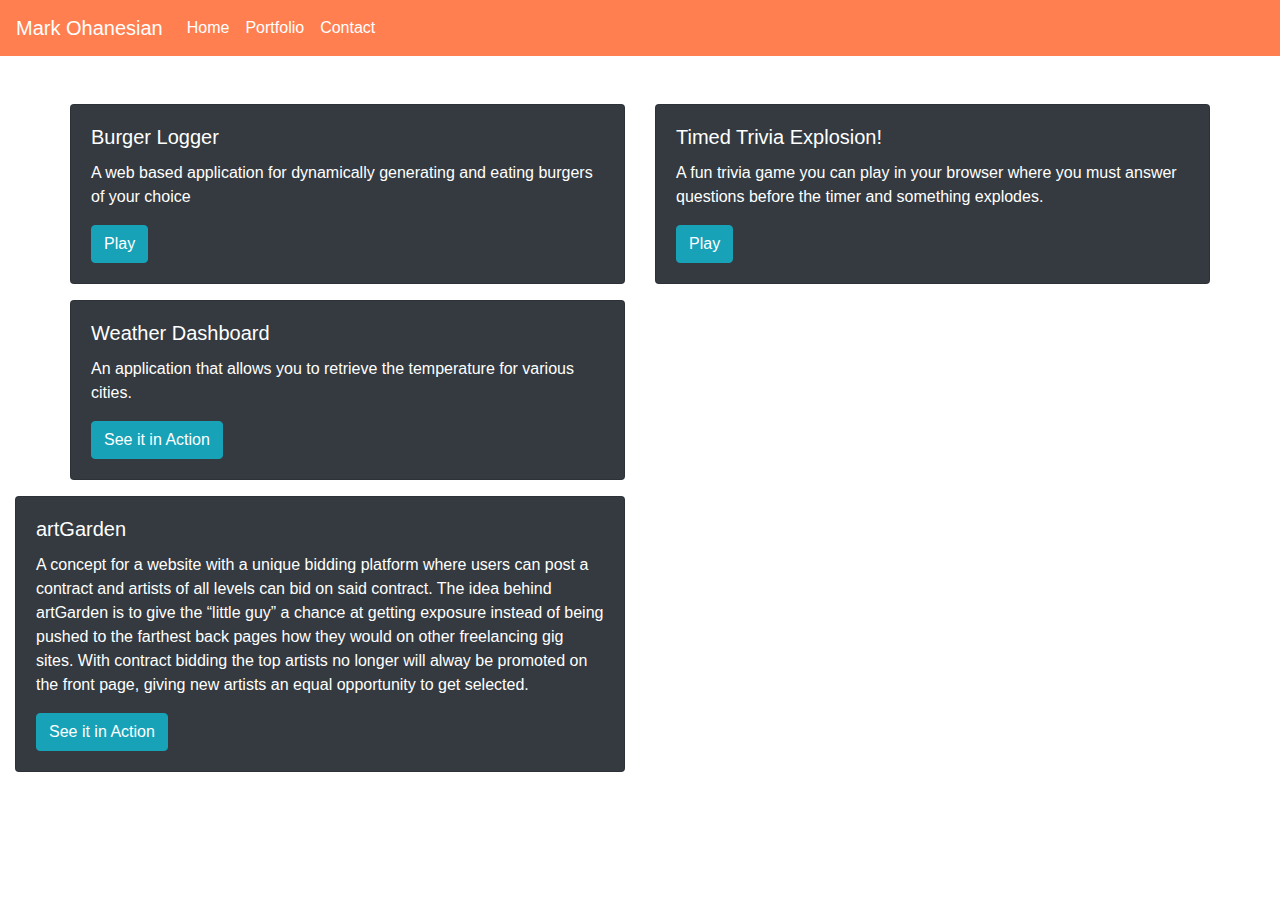
<file: portfolio.html>
<!DOCTYPE html>
<html lang="en">
<head>
    <meta charset="UTF-8">
    <meta name="viewport" content="width=device-width, initial-scale=1.0">
    <meta http-equiv="X-UA-Compatible" content="ie=edge">
    <title>Document</title>
    <link rel="stylesheet" href="https://maxcdn.bootstrapcdn.com/bootstrap/4.0.0/css/bootstrap.min.css" integrity="sha384-Gn5384xqQ1aoWXA+058RXPxPg6fy4IWvTNh0E263XmFcJlSAwiGgFAW/dAiS6JXm" crossorigin="anonymous">
    <link rel="stylesheet" href="styles.css">
</head>
<body>
  <!-- Top Navigation Bar  -->
  <nav class="navbar navbar-expand-lg" style="background-color: coral; color: white;">
    <a class="navbar-brand" style="color: white;" href="index.html">Mark Ohanesian</a>
    <button class="navbar-toggler" type="button" data-toggle="collapse" data-target="#navbarNav"
      aria-controls="navbarNav" aria-expanded="false" aria-label="Toggle navigation">
      <span class="navbar-toggler-icon"></span>
    </button>
    <div class="collapse navbar-collapse" id="navbarNav">
      <ul class="navbar-nav">
        <li class="nav-item active">
          <a class="nav-link" style="color: white;" href="index.html">Home <span class="sr-only">(current)</span></a>
        </li>
        <li class="nav-item">
          <a class="nav-link" style="color: white;" href="portfolio.html">Portfolio</a>
        </li>
        <li class="nav-item">
          <a class="nav-link" style="color: white;" href="contact.html">Contact</a>
        </li>
        </li>
      </ul>
    </div>
  </nav>

<br>
<br>
<!-- Project Links go Below -->


  <div class="container">
    <div class="row">
      <div class="row">

        <div class="col-sm-6">
          <div class="card text-white bg-dark mb-3">
            <div class="card-body">
              <h5 class="card-title">Burger Logger</h5>
              <p class="card-text">A web based application for dynamically generating and eating burgers of your choice</p>
              <a href="https://burger-logger-mso.herokuapp.com/" class="btn btn-info">Play</a>
            </div>
          </div>
        </div>
        
        <div class="col-sm-6">
          <div class="card text-white bg-dark mb-3">
            <div class="card-body">
              <h5 class="card-title">Timed Trivia Explosion!</h5>
              <p class="card-text">A fun trivia game you can play in your browser where you must answer questions before the timer and something explodes.</p>
              <a href="https://markohanesian.github.io/timedTriviaExplosion/" class="btn btn-info">Play</a>
            </div>
          </div>
        </div>

        <div class="col-sm-6">
          <div class="card text-white bg-dark mb-3">
            <div class="card-body">
              <h5 class="card-title">Weather Dashboard</h5>
              <p class="card-text">An application that allows you to retrieve the temperature for various cities.</p>
              <a href="https://markohanesian.github.io/Weather-Dashboard/" class="btn btn-info">See it in Action</a>
            </div>
          </div>
        </div>
      </div>
    </div>
  </div>

  <div class="col-sm-6">
    <div class="card text-white bg-dark mb-3">
      <div class="card-body">
        <h5 class="card-title">artGarden</h5>
        <p class="card-text">A concept for a website with a unique bidding platform where users can post a contract and artists of all levels can bid on said contract. 
          The idea behind artGarden is to give the “little guy” a chance at getting exposure instead of being pushed to the farthest back pages how they would on other freelancing 
          gig sites. With contract bidding the top artists no longer will alway be promoted on the front page, giving new artists an equal opportunity to get selected.</p>
        <a href="http://artgarden.herokuapp.com/" class="btn btn-info">See it in Action</a>
      </div>
    </div>
  </div>

</div>
</div>
</div>




</body>
</html>
</file>
<file: styles.css>
h1 {
    font-family: Arial, Helvetica, sans-serif;
    font-size: xx-large;
    font-weight: 600;
}

body {
        font-family: Arial, Helvetica, sans-serif;
        font-size: medium;
}
</file>
